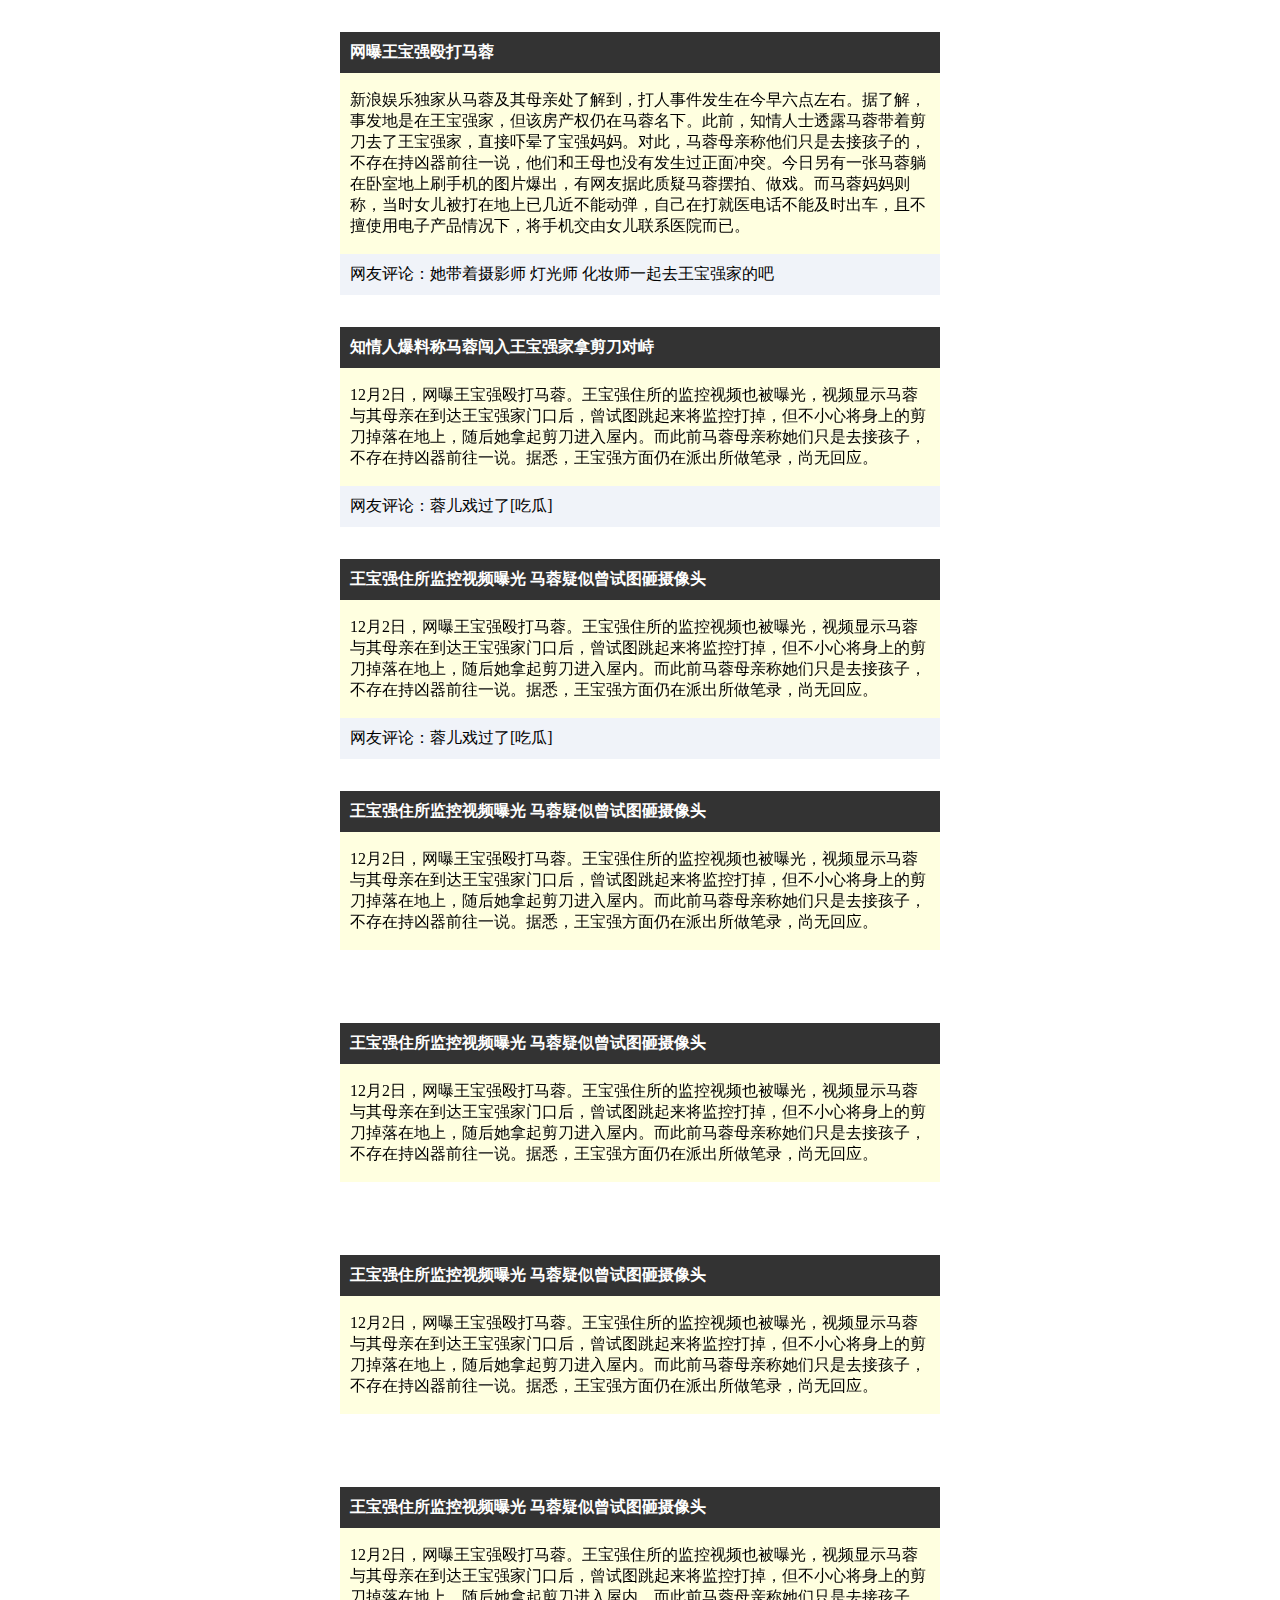
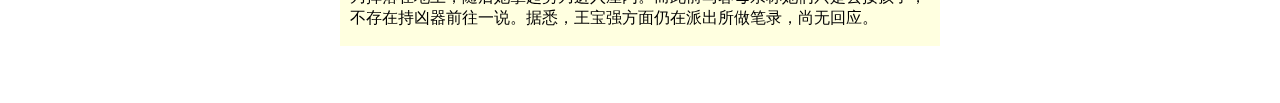
<file: 2021.7.20利用css写吸附和抽出效果/index.html>
<!DOCTYPE html>
<html lang="en">

<head>
    <meta charset="UTF-8">
    <meta http-equiv="X-UA-Compatible" content="IE=edge">
    <meta name="viewport" content="width=device-width, initial-scale=1.0">
    <title>sticky属性</title>
    <style>
        article {
            max-width: 600px;
            margin: 1em auto;
        }

        article h4,
        article footer {
            position: -webkit-sticky;
            /* for Safari */
            position: sticky;
        }

        article h4 {
            margin: 2em 0 0;
            background-color: #333;
            color: #fff;
            padding: 10px;
            top: 0;
            z-index: 1;
        }

        article content {
            display: block;
            background-color: #ffffe0;
            position: relative;
            padding: 1px 10px;
        }

        article footer {
            background-color: #f0f3f9;
            padding: 10px;
            bottom: 100px;
            z-index: -1;
        }
    </style>
</head>

<body>
    <article>
        <section>
            <h4>网曝王宝强殴打马蓉</h4>
            <content>
                <p>新浪娱乐独家从马蓉及其母亲处了解到，打人事件发生在今早六点左右。据了解，事发地是在王宝强家，但该房产权仍在马蓉名下。此前，知情人士透露马蓉带着剪刀去了王宝强家，直接吓晕了宝强妈妈。对此，马蓉母亲称他们只是去接孩子的，不存在持凶器前往一说，他们和王母也没有发生过正面冲突。今日另有一张马蓉躺在卧室地上刷手机的图片爆出，有网友据此质疑马蓉摆拍、做戏。而马蓉妈妈则称，当时女儿被打在地上已几近不能动弹，自己在打就医电话不能及时出车，且不擅使用电子产品情况下，将手机交由女儿联系医院而已。</p>
            </content>
            <footer>网友评论：她带着摄影师 灯光师 化妆师一起去王宝强家的吧</footer>
        </section>
        <section>
            <h4>知情人爆料称马蓉闯入王宝强家拿剪刀对峙</h4>
            <content>
                <p>12月2日，网曝王宝强殴打马蓉。王宝强住所的监控视频也被曝光，视频显示马蓉与其母亲在到达王宝强家门口后，曾试图跳起来将监控打掉，但不小心将身上的剪刀掉落在地上，随后她拿起剪刀进入屋内。而此前马蓉母亲称她们只是去接孩子，不存在持凶器前往一说。据悉，王宝强方面仍在派出所做笔录，尚无回应。</p>
            </content>
            <footer>网友评论：蓉儿戏过了[吃瓜]</footer>
        </section>
        <section>
            <h4>王宝强住所监控视频曝光 马蓉疑似曾试图砸摄像头</h4>
            <content>
                <p>12月2日，网曝王宝强殴打马蓉。王宝强住所的监控视频也被曝光，视频显示马蓉与其母亲在到达王宝强家门口后，曾试图跳起来将监控打掉，但不小心将身上的剪刀掉落在地上，随后她拿起剪刀进入屋内。而此前马蓉母亲称她们只是去接孩子，不存在持凶器前往一说。据悉，王宝强方面仍在派出所做笔录，尚无回应。</p>
            </content>
            <footer>网友评论：蓉儿戏过了[吃瓜]</footer>
        </section>
        <section>
            <h4>王宝强住所监控视频曝光 马蓉疑似曾试图砸摄像头</h4>
            <content>
                <p>12月2日，网曝王宝强殴打马蓉。王宝强住所的监控视频也被曝光，视频显示马蓉与其母亲在到达王宝强家门口后，曾试图跳起来将监控打掉，但不小心将身上的剪刀掉落在地上，随后她拿起剪刀进入屋内。而此前马蓉母亲称她们只是去接孩子，不存在持凶器前往一说。据悉，王宝强方面仍在派出所做笔录，尚无回应。</p>
            </content>
            <footer>网友评论：蓉儿戏过了[吃瓜]</footer>
        </section>
        <section>
            <h4>王宝强住所监控视频曝光 马蓉疑似曾试图砸摄像头</h4>
            <content>
                <p>12月2日，网曝王宝强殴打马蓉。王宝强住所的监控视频也被曝光，视频显示马蓉与其母亲在到达王宝强家门口后，曾试图跳起来将监控打掉，但不小心将身上的剪刀掉落在地上，随后她拿起剪刀进入屋内。而此前马蓉母亲称她们只是去接孩子，不存在持凶器前往一说。据悉，王宝强方面仍在派出所做笔录，尚无回应。</p>
            </content>
            <footer>网友评论：蓉儿戏过了[吃瓜]</footer>
        </section>
        <section>
            <h4>王宝强住所监控视频曝光 马蓉疑似曾试图砸摄像头</h4>
            <content>
                <p>12月2日，网曝王宝强殴打马蓉。王宝强住所的监控视频也被曝光，视频显示马蓉与其母亲在到达王宝强家门口后，曾试图跳起来将监控打掉，但不小心将身上的剪刀掉落在地上，随后她拿起剪刀进入屋内。而此前马蓉母亲称她们只是去接孩子，不存在持凶器前往一说。据悉，王宝强方面仍在派出所做笔录，尚无回应。</p>
            </content>
            <footer>网友评论：蓉儿戏过了[吃瓜]</footer>
        </section>
        <section>
            <h4>王宝强住所监控视频曝光 马蓉疑似曾试图砸摄像头</h4>
            <content>
                <p>12月2日，网曝王宝强殴打马蓉。王宝强住所的监控视频也被曝光，视频显示马蓉与其母亲在到达王宝强家门口后，曾试图跳起来将监控打掉，但不小心将身上的剪刀掉落在地上，随后她拿起剪刀进入屋内。而此前马蓉母亲称她们只是去接孩子，不存在持凶器前往一说。据悉，王宝强方面仍在派出所做笔录，尚无回应。</p>
            </content>
            <footer>网友评论：蓉儿戏过了[吃瓜]</footer>
        </section>
    </article>
</body>

</html>
</file>
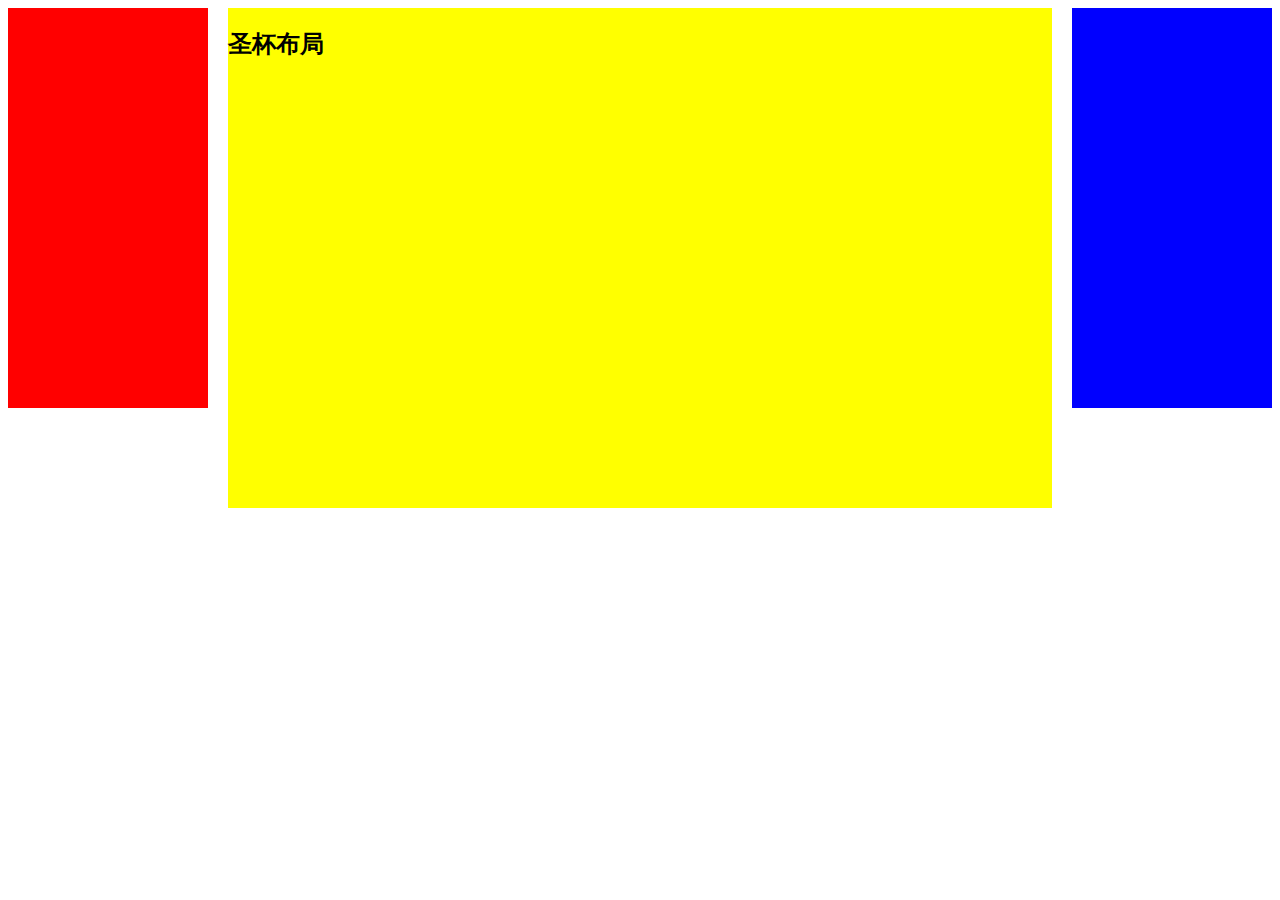
<file: 手写各种布局/index.html>
<!DOCTYPE html>
<html lang="zh-cmn-Hans">

<head>
    <meta charset="utf-8">
    <meta http-equiv="x-ua-compatible" content="IE=edge, chrome=1">
    <title>debounce</title>
    <!-- 圣杯布局 -->
    <link rel="stylesheet" href="./Sangrail.css">
    <!-- <link rel="stylesheet" href="./format.css"> -->
    <style>
        /* #container {
            width: 100%;
            height: 200px;
            line-height: 200px;
            text-align: center;
            color: #fff;
            background-color: #444;
            font-size: 30px;
        } */
    </style>
</head>

<body>
    <div class="container">
        <div class="center">
            <h2>圣杯布局</h2>
          </div>
          <div class="left"></div>
          <div class="right"></div>
    </div>
</body>

</html>
</file>
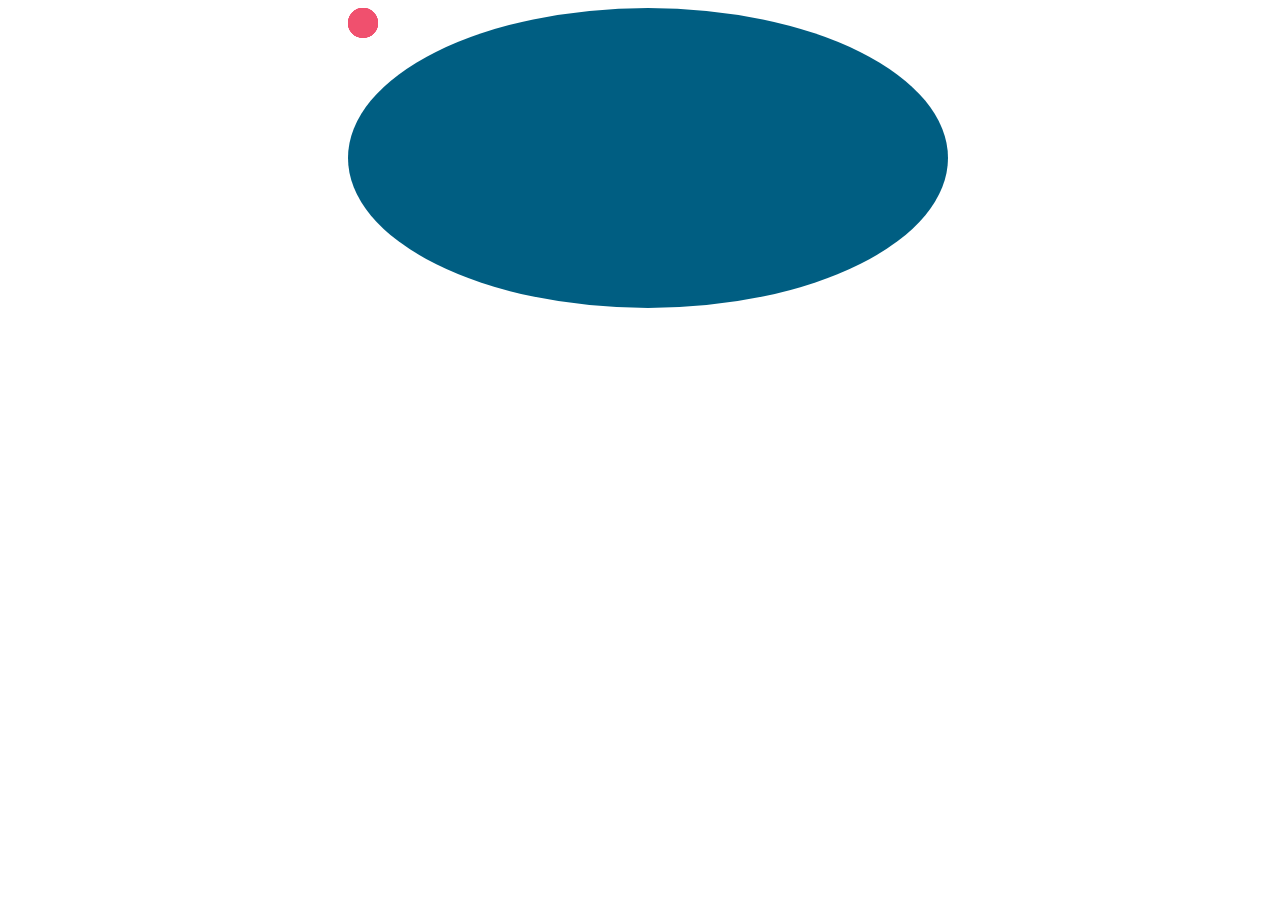
<file: 特效/index.html>
<!DOCTYPE html>
<html>
  <head>
    <meta charset="utf-8">
    <title></title>
    <style type="text/css">
      body {
        display: flex;
        justify-content: center;
        align-items: center;
        width: 100%;
        height: 100%;
      }

      .loop-run {
        width: 600px;
        height: 300px;
        background: #005E82;
        position: relative;
        border-radius: 50%;
      }

      .circle {
        width: 30px;
        height: 30px;
        background: #F0506E;
        border-radius: 50%;
        position: absolute;
      }


      .circle1 {
        animation: animX 6s cubic-bezier(0.36, 0, 0.64, 1) -3s infinite alternate,
          animY 6s cubic-bezier(0.36, 0, 0.64, 1)  0s infinite alternate;
          scale 12s cubic-bezier(0.36, 0, 0.64, 1) 0s infinite alternate;
      }

      .circle2 {
        animation: animX 6s cubic-bezier(0.36, 0, 0.64, 1) -5.4s infinite alternate,
          animY 6s cubic-bezier(0.36, 0, 0.64, 1) -2.4s infinite alternate;
          scale 12s cubic-bezier(0.36, 0, 0.64, 1) -2.4s infinite alternate;
      }

      .circle3 {
        animation: animX 6s cubic-bezier(0.36, 0, 0.64, 1) -7.8s infinite alternate,
          animY 6s cubic-bezier(0.36, 0, 0.64, 1) -4.8s infinite alternate;
          scale 12s cubic-bezier(0.36, 0, 0.64, 1) -4.8s infinite alternate;
      }

      .circle4 {
        animation: animX 6s cubic-bezier(0.36, 0, 0.64, 1) -10.2s infinite alternate,
          animY 6s cubic-bezier(0.36, 0, 0.64, 1) -7.2s infinite alternate;
           scale 12s cubic-bezier(0.36, 0, 0.64, 1) -7.2s infinite alternate;
      }

      .circle5 {
        animation: animX 6s cubic-bezier(0.36, 0, 0.64, 1) -12.6s infinite alternate,
          animY 6s cubic-bezier(0.36, 0, 0.64, 1) -9.6s infinite alternate;
           scale 12s cubic-bezier(0.36, 0, 0.64, 1) -9.6s infinite alternate;
      }

      @keyframes animX {
        0% {
          left: -4%;
        }

        100% {
          left: 96%;
        }
      }

      @keyframes animY {
        0% {
          top: -4%;
        }

        100% {
          top: 96%;
        }
      }
     keyframes scale {
     
       0% {
         transform: scale(0.5);
         opacity: 0.5;
       }
     
       50% {
         transform: scale(1);
         opacity: 1;
       }
     
       100% {
         transform: scale(0.5);
         opacity: 0.5;
       }
     }
    </style>
  </head>
  <body>
    <div class="loop-run">
      <div class="circle circle1"></div>
      <div class="circle circle2"></div>
      <div class="circle circle3"></div>
      <div class="circle circle4"></div>
      <div class="circle circle5"></div>
    </div>
  </body>
</html>
</file>
<file: 手写各种布局/Sangrail.css>
.container {
    padding-left: 220px;
    padding-right: 220px;
}

.left {
    float: left;
    width: 200px;
    height: 400px;
    background: red;
    margin-left: -100%;
    position: relative;
    left: -220px;
}

.center {
    float: left;
    width: 100%;
    height: 500px;
    background: yellow;
}

.right {
    float: left;
    width: 200px;
    height: 400px;
    background: blue;
    margin-left: -200px;
    position: relative;
    right: -220px;
}
</file>
<file: 手写各种布局/format.css>
/* 面试官：你能实现多少种水平垂直居中的布局（定宽高和不定宽高*/

/* 单列布局*/

/* 两列自适应布局*/
/* 1.实现思路: 利用BFC不与浮动元素重叠的特性 */
.left{
    float: left;
}
.right{
    /* overflow:hidden出发bfc */
    overflow: hidden;
}
/* 思路二 利用flex */
.parent{
    /* 父元素为flex */
    display: flex;
}
.left{
    flex: 1;
}

/* 三栏布局*/
#container{
    display: flex;
}
.left1{
    width: 300px;
    height: 300px;
    background-color:bisque;
}
.right1{
    width: 300px;
    height: 300px;
    background-color: darkseagreen;
}
.center1{
    overflow: hidden;
    flex: 1;
    height: 300px;
    background-color: aquamarine;
}

/* 圣杯布局 */

/* 粘连布局 */

/* 1.垂直居中 */
</file>
